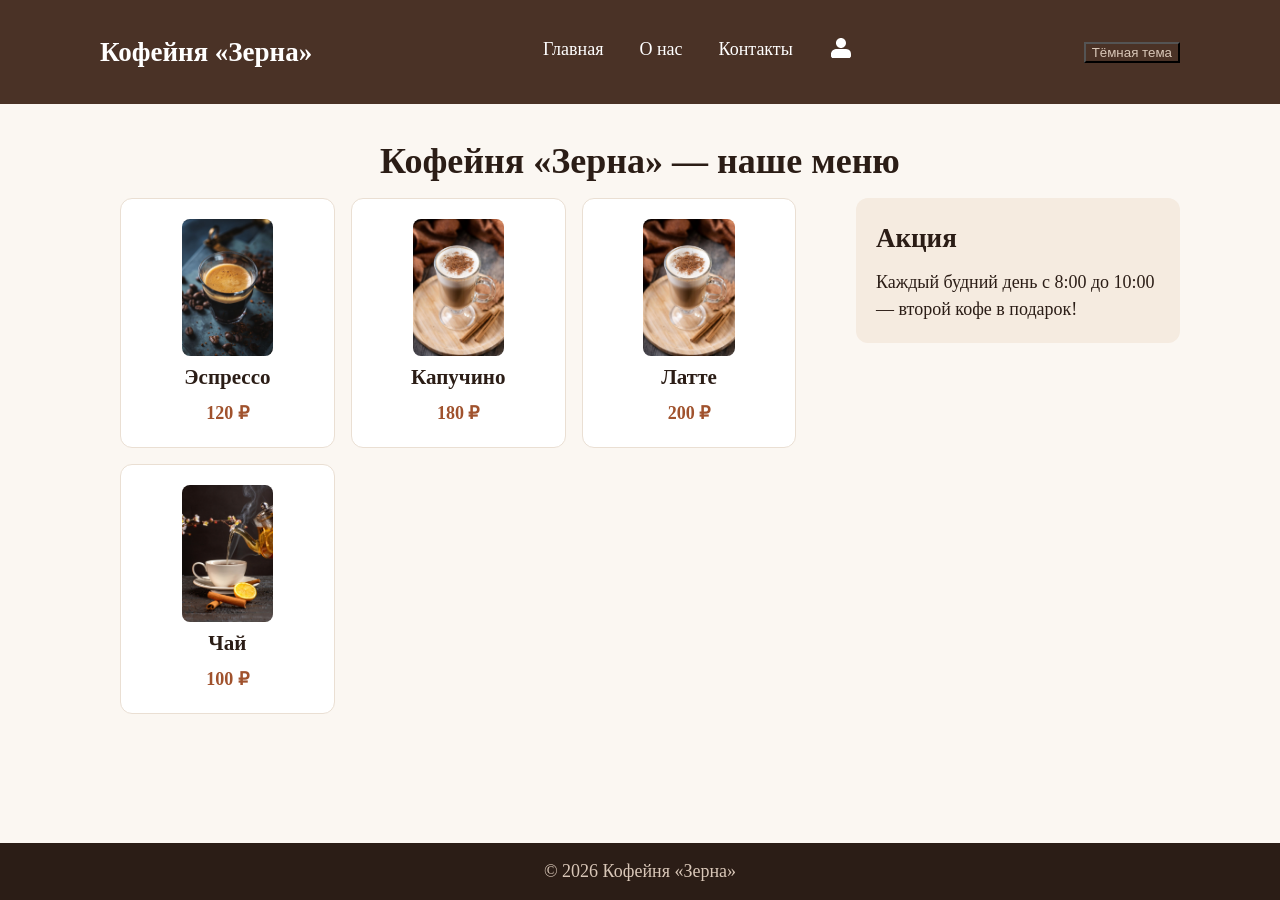
<file: index.html>
<!DOCTYPE html>
<html lang="ru">

<head>
  <meta charset="UTF-8">
  <meta name="viewport" content="width=device-width, initial-scale=1.0">
  <title>Кофейня «Зерна» — Главная</title>
  <meta name="description"
    content="Кофейня «Зерна»: эспрессо от 120 ₽, капучино, латте и чай. Ждём вас ежедневно с 8:00 до 22:00.">
  <!-- Теги OpenGraph для соцсетей -->
  <meta property="og:title" content="Кофейня «Зерна» — свежеобжаренный кофе и уютная атмосфера">
  <meta property="og:description"
    content="Эспрессо от 120 ₽, капучино, латте и чай.Каждый будний день с 8:00 до 10:00 — второй кофе в подарок!">
  <meta property="og:image" content="./img/espresso.jpg">
  <link rel="icon" href="./img/favicon.svg" type="image/svg+xml">
  <link rel="stylesheet" href="style.css">
</head>

<body>
  <header class="header">
    <a href="index.html" class="logo">Кофейня «Зерна»</a>

    <nav class="menu" id="menu" aria-label="Основное меню">
      <a href="index.html" aria-current="page">Главная</a>
      <a href="about.html">О нас</a>
      <a href="contacts.html">Контакты</a>
      <a href="#">
        <img src="./img/profile_icon.svg" alt="Профиль пользователя" class="profile-icon">
      </a>
    </nav>

    <div class="header-tools">
      <button id="themeToggle" type="button" aria-pressed="false" aria-label="Тёмная тема">Тёмная тема</button>

      <button class="burger" id="burger" type="button" aria-expanded="false" aria-controls="menu"
        aria-label="Открыть меню">☰</button>
    </div>
  </header>

  <main class="all_content">
    <h1 class="content-title">Кофейня «Зерна» — наше меню</h1>

    <section class="main-content" aria-label="Меню напитков">
      <div class="cards" role="list">
        <article class="card">
          <img src="./img/espresso.jpg" alt="Чашка свежесваренного эспрессо">
          <h2>Эспрессо</h2>
          <p>120 ₽</p>
        </article>
        <article class="card">
          <img src="./img/capuccino.jpg" alt="Чашка капучино с молочной пенкой">
          <h2>Капучино</h2>
          <p>180 ₽</p>
        </article>
        <article class="card">
          <img src="./img/latte.jpg" alt="Высокий стакан латте">
          <h2>Латте</h2>
          <p>200 ₽</p>
        </article>
        <article class="card">
          <img src="./img/tea.jpg" alt="Чашка ароматного листового чая">
          <h2>Чай</h2>
          <p>100 ₽</p>
        </article>
      </div>
    </section>

    <section class="sale" aria-labelledby="sale-title">
      <h2 id="sale-title">Акция</h2>
      <p>Каждый будний день с 8:00 до 10:00 — второй кофе в подарок!</p>
    </section>
  </main>

  <footer class="footer">© 2026 Кофейня «Зерна»</footer>

  <script src="script.js"></script>
</body>

</html>
</file>
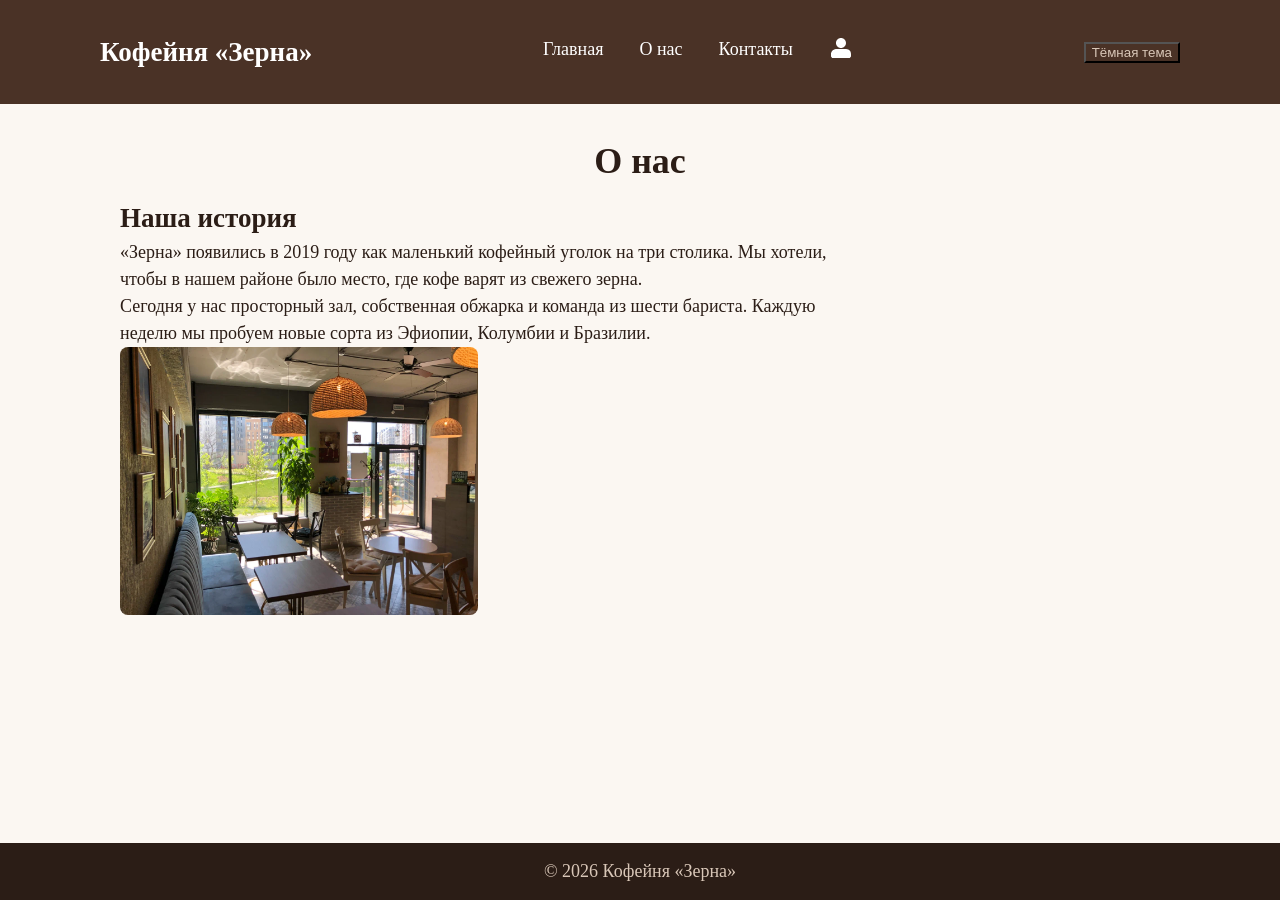
<file: about.html>
<!DOCTYPE html>
<html lang="ru">

<head>
  <meta charset="UTF-8">
  <meta name="viewport" content="width=device-width, initial-scale=1.0">
  <title>О нас — Кофейня «Зерна»</title>
  <meta name="description"
    content="История кофейни «Зерна»: собственная обжарка, зерно из Эфиопии, Колумбии и Бразилии, команда профессиональных бариста.">
  <link rel="stylesheet" href="style.css">
</head>

<body>
  <header class="header">
    <a href="index.html" class="logo">Кофейня «Зерна»</a>

    <nav class="menu" id="menu" aria-label="Основное меню">
      <a href="index.html">Главная</a>
      <a href="about.html" aria-current="page">О нас</a>
      <a href="contacts.html">Контакты</a>
      <a href="#">
        <img src="./img/profile_icon.svg" alt="Профиль пользователя" class="profile-icon">
      </a>
    </nav>

    <div class="header-tools">
      <button id="themeToggle" type="button" aria-pressed="false" aria-label="Тёмная тема">Тёмная тема</button>

      <button class="burger" id="burger" type="button" aria-expanded="false" aria-controls="menu"
        aria-label="Открыть меню">☰</button>
    </div>
  </header>

  <main class="all_content">
    <h1 class="content-title">О нас</h1>

    <section class="main-content about">
      <!-- ОШИБКА 1: второй заголовок h1 на странице вместо h2 -->
      <h1>Наша история</h1>
      <p>«Зерна» появились в 2019 году как маленький кофейный уголок на три столика.
        Мы хотели, чтобы в нашем районе было место, где кофе варят из свежего зерна.</p>
      <p>Сегодня у нас просторный зал, собственная обжарка и команда из шести бариста.
        Каждую неделю мы пробуем новые сорта из Эфиопии, Колумбии и Бразилии.</p>
      <!-- ОШИБКА 2: пустой атрибут alt у контентного изображения -->
      <img src="./img/interior.webp" alt="">
    </section>
  </main>

  <footer class="footer">© 2026 Кофейня «Зерна»</footer>

  <script src="script.js"></script>
</body>

</html>
</file>
<file: style.css>
/*светлая тема*/
:root {
    --bg: #fbf7f2;
    --text: #2b1d16;
    --header-bg: #4a3226;
    --header-text: #ffffff;
    --surface: #ffffff;
    --surface-alt: #f5ebe0;
    --border: #eadfd3;
    --accent: #a0522d;
    --footer-bg: #2b1d16;
    --footer-text: #d9c7b8;
}

/*тёмная тема*/
body.theme-dark {
    --bg: #1c1612;
    --text: #eee3d8;
    --header-bg: #120d0a;
    --header-text: #f5ebe0;
    --surface: #2a211b;
    --surface-alt: #33281f;
    --border: #45362b;
    --accent: #e0a370;
    --footer-bg: #0d0907;
    --footer-text: #bfae9f;
}


* {
    box-sizing: border-box;
    margin: 0;
}

body {
    font-size: 16px;
    line-height: 1.5;
    background-color: var(--bg);
    color: var(--text);
    min-height: 100vh;
    display: flex;
    flex-direction: column;
}


h2 {
    margin-bottom: 20px;
}

.header {
    padding: 20px 200px;
    background: var(--header-bg);
    color: var(--header-text);
    display: flex;
    align-items: center;
    justify-content: space-between;
}

#themeToggle {
    background: none;
    color: #d9c7b8;
}

.header-tools {
    display: flex;
    align-items: center;
    gap: 8px;
}

.burger {
    display: none;
    background: none;
    border: none;
    color: var(--header-text);
    font-size: 1.5em;
    cursor: pointer;
}

.logo {
    color: var(--header-text);
    text-decoration: none;
    font-size: 1.5em;
    font-weight: bold;
}

.menu {
    display: flex;
    gap: 8px;
}

.menu a {
    color: var(--header-text);
    text-decoration: none;
    padding: 6px 14px;
    border-radius: 20px;
}

.menu-profile {
    display: flex;
    align-items: center;
}

.menu .profile-icon {
    max-width: none;
}

.all_content {
    display: flex;
    flex-wrap: wrap;
    align-content: flex-start;
    padding: 20px 200px;
    flex: 1;
}

.content-title {
    width: 100%;
    padding: 0 20px;
    margin-bottom: 10px;
    text-align: center;
}

.main-content {
    width: 70%;
    padding: 0 20px;
}

.sale {
    width: 30%;
    padding: 20px;
    background-color: var(--surface-alt);
    border-radius: 12px;
    align-self: flex-start;
}

.sale h2 {
    margin-bottom: 10px;
}

.card h2 {
    margin-bottom: 0;
    font-size: 1.17em;
}

.cards {
    display: flex;
    flex-wrap: wrap;
    gap: 16px;
}

.card {
    width: 30%;
    padding: 20px 15px;
    background-color: var(--surface);
    border: 1px solid var(--border);
    border-radius: 12px;
    display: flex;
    align-items: center;
    flex-direction: column;
    gap: 6px;
}

.card p {
    font-weight: bold;
    color: var(--accent);
}

img {
    max-width: 50%;
    border-radius: 8px;
}

footer {
    padding: 15px;
    text-align: center;
    background-color: var(--footer-bg);
    color: var(--footer-text);
}


@media only screen and (max-width: 767px) {
    body {
        font-size: 14px;
    }

    .header {
        padding: 10px;
        flex-wrap: wrap;
        gap: 10px;
    }

    .burger {
        display: block;
    }

    .menu {
        display: none;
        order: 3;
        width: 100%;
        flex-direction: column;
    }

    .menu.menu-open {
        display: flex;
    }

    .all_content {
        padding: 10px;
        gap: 10px;
    }

    .content-title {
        padding: 0 10px;
    }

    .main-content,
    .sale {
        width: 100%;
        padding: 10px;
    }

    .card {
        width: 100%;
    }
}

@media only screen and (min-width: 768px) and (max-width: 1279px) {
    body {
        font-size: 16px;
    }

    .header,
    .all_content {
        padding: 20px;
    }

    .card {
        width: 45%;
    }
}

@media only screen and (min-width: 1280px) and (max-width: 1919px) {
    body {
        font-size: 18px;
    }

    .header,
    .all_content {
        padding: 30px 100px;
    }
}

@media (min-width: 1920px) {
    body {
        font-size: 20px;
    }

    .header,
    .all_content {
        padding: 40px calc(50% - 800px);
    }

    .card {
        width: calc(25% - 12px);
    }
}
</file>
